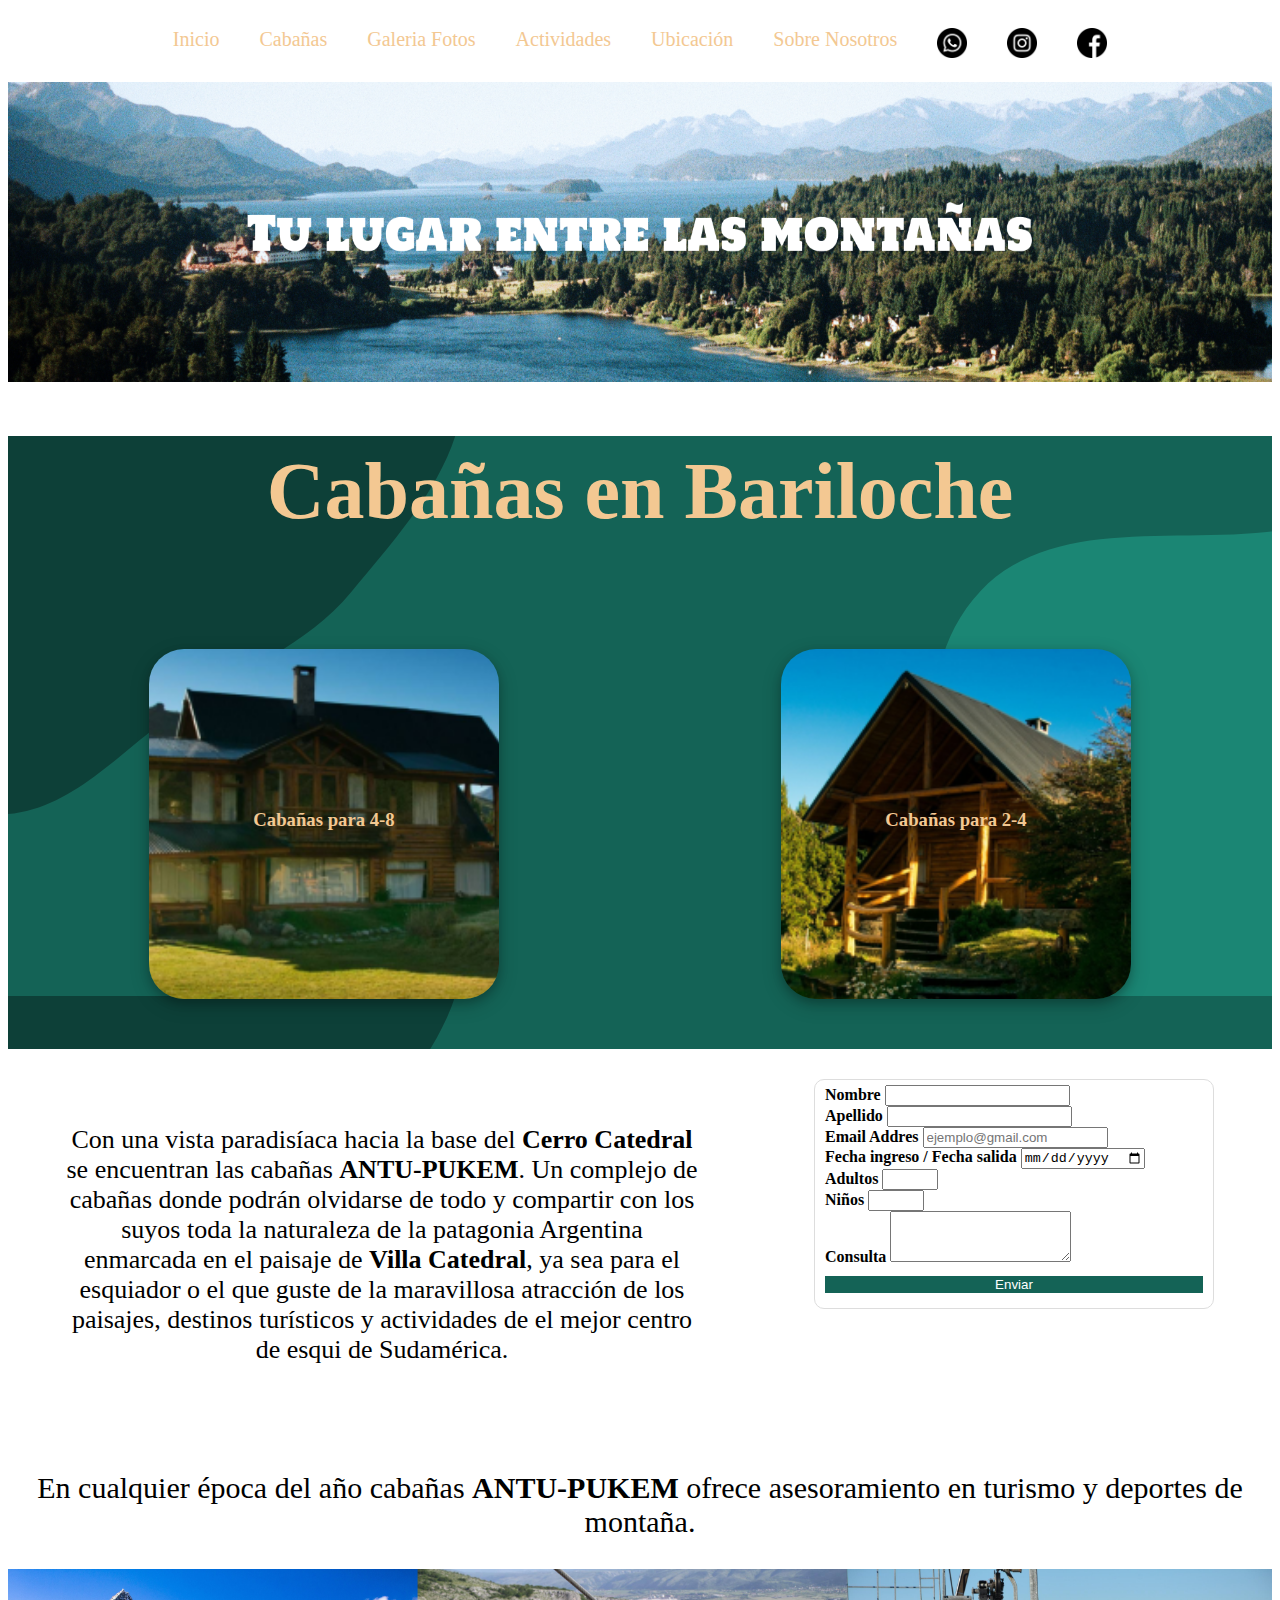
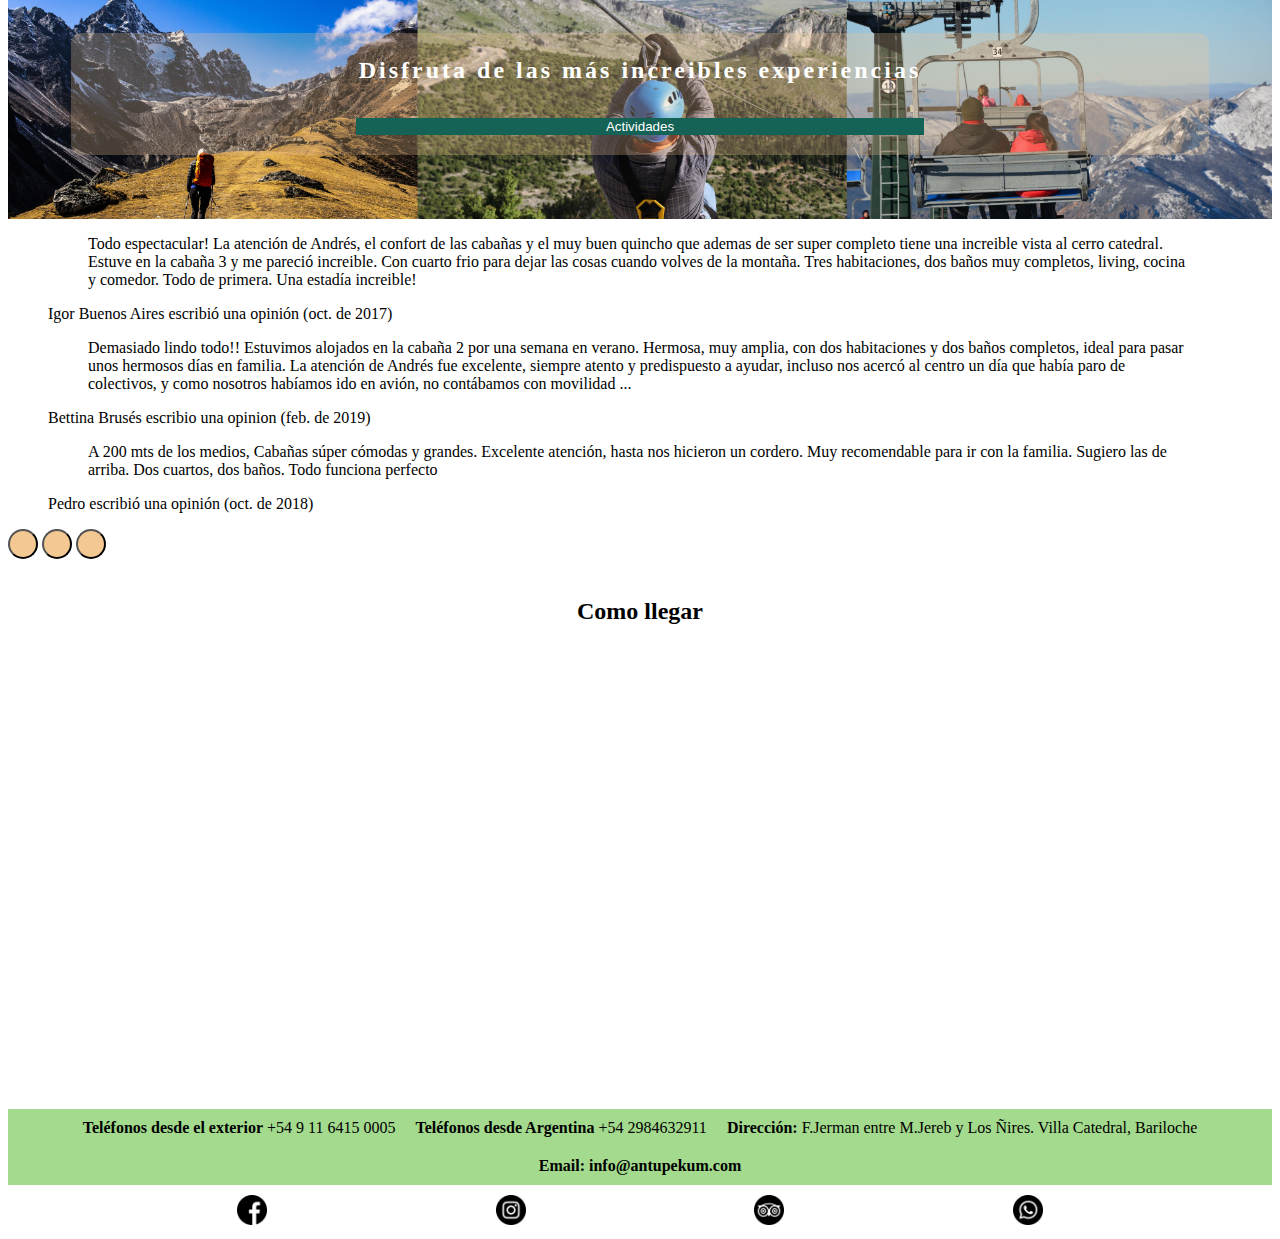
<file: index.html>
<!DOCTYPE html>
<html lang="en">
  <head>
    <meta charset="UTF-8" />
    <meta http-equiv="X-UA-Compatible" content="IE=edge" />
    <meta name="viewport" content="width=device-width, initial-scale=1.0" />
    <link rel="stylesheet" href="style.css" />
    <link
      href="https://cdn.jsdelivr.net/npm/bootstrap@5.0.2/dist/css/bootstrap.min.css"
      rel="stylesheet"
      integrity="sha384-EVSTQN3/azprG1Anm3QDgpJLIm9Nao0Yz1ztcQTwFspd3yD65VohhpuuCOmLASjC"
      crossorigin="anonymous"
    />
    <title>Cabañas ANTU-PEKUM</title>
  </head>
  <body>
    <header class="header">
      <div class="contenedorOpciones">
        <a href="#">Inicio</a>
        <a href="#">Cabañas</a>
        <a href="#">Galeria Fotos</a>
        <a href="#">Actividades</a>
        <a href="#">Ubicación</a>
        <a href="#">Sobre Nosotros</a>
      </div>
      <div class="logosRedes">
        <a href="#"><img src="/Imagenes/whatsapp.png" alt="whatsapp" /></a>
        <a href="#"><img src="/Imagenes/instagram.png" alt="instagram" /></a>
        <a href="#"><img src="/Imagenes/facebook.png" alt="facebook" /></a>
      </div>
    </header>
    <section>
      <div class="presentacion"></div>

      <div class="muestra">
        <h1>Cabañas en Bariloche</h1>
        <div class="cabañas">
          <a href="https://www.twitter.com">
            <div class="cabañaGrande">
              <h3 id="h33">Cabañas para 4-8</h3>
            </div>
          </a>

          <a href="https://www.facebook.com/">
            <div class="cabañaPequeña">
              <h3>Cabañas para 2-4</h3>
            </div>
          </a>
        </div>
      </div>
    </section>
    <section id="section2">
            <form id="formulario1" action="">
                <div class="disponibilidad">
                  <div class="nombre">
                    <label for=""> Nombre </label>
                    <input
                      class="form-control"
                      type="text"
                      placeholder=""
                      aria-label="default input example"
                    />
                  </div>
                  <div class="apellido">
                    <label for=""> Apellido </label>
                    <input
                      class="form-control"
                      type="text"
                      placeholder=""
                      aria-label="default input example"
                    />
                  </div>
                  <div class="mb-3">
                    <label for="exampleDropdownForEmail1" class="form label">
                      Email Addres
                    </label>
                    <input
                      type="email"
                      class="form-control"
                      id="exampleDropdownForEmail1"
                      placeholder="ejemplo@gmail.com"
                    />
                  </div>
                  <div class="fechas">
                    <label for=""> Fecha ingreso / Fecha salida </label>
                    <input
                      class="form-control"
                      type="date"
                      placeholder=""
                      aria-label="default input example"
                      min="0"
                      max="20"
                    />
                  </div>
                  <div class="cantAdultos">
                    <label for="exampleDropdownForEmail1" class="form label">
                      Adultos
                    </label>
                    <input
                      class="form-control"
                      type="number"
                      placeholder=""
                      aria-label="default input example"
                      min="0"
                      max="20"
                    />
                  </div>
                  <div class="cantNinios">
                    <label for="exampleDropdownForEmail1" class="form label">
                      Niños
                    </label>
                    <input
                      class="form-control"
                      type="number"
                      placeholder=""
                      aria-label="default input example"
                      min="0"
                      max="20"
                    />
                  </div>
                  <div class="mb-3">
                    <label for="exampleFormControlTextarea1" class="form-label"
                      >Consulta</label
                    >
                    <textarea
                      class="form-control"
                      id="exampleFormControlTextarea1"
                      rows="3"
                    ></textarea>
                    <button type="button" class="btn btn-outline-dark">Enviar</button>
                  </div>
                </div>
              </form>        
          <div class="textoPresentacion">
            <p>
              Con una vista paradisíaca hacia la base del <b>Cerro Catedral</b> se
              encuentran las cabañas <b>ANTU-PUKEM</b>. Un complejo de cabañas donde
              podrán olvidarse de todo y compartir con los suyos toda la naturaleza
              de la patagonia Argentina enmarcada en el paisaje de
              <b>Villa Catedral</b>, ya sea para el esquiador o el que guste de la
              maravillosa atracción de los paisajes, destinos turísticos y
              actividades de el mejor centro de esqui de Sudamérica.
            </p>
          </div>
    </section>
      
    <section id="section3">
      <p class="textoActividad">
        En cualquier época del año cabañas <b>ANTU-PUKEM</b> ofrece
        asesoramiento en turismo y deportes de montaña.
      </p>
      <div class="actividades">
        <div class="imagenes">
          <p>Disfruta de las más increibles experiencias</p>
          <div class="mb-3">
            <button type="button" class="btn btn-outline-dark">
              Actividades
            </button>
          </div>
        </div>
      </div>
      <section class="testimonial-slider bg-light">
        <div
          id="carouselExampleCaptions"
          class="carousel slide"
          data-bs-ride="carousel"
        >
          <div class="carousel-inner py-5 text-center">
            <div class="carousel-item active">
              <i class="bi bi-chat-right-quote fs-1 text-danger"></i>
              <figure class="text-cent col-md-6 offset-md-3 mt-4">
                <blockquote class="blockquote">
                  <p>
                    Todo espectacular! La atención de Andrés, el confort de las
                    cabañas y el muy buen quincho que ademas de ser super
                    completo tiene una increible vista al cerro catedral. Estuve
                    en la cabaña 3 y me pareció increible. Con cuarto frio para
                    dejar las cosas cuando volves de la montaña. Tres
                    habitaciones, dos baños muy completos, living, cocina y
                    comedor. Todo de primera. Una estadía increible!
                  </p>
                </blockquote>
                <figcaption class="blockquote-footer mt-2">
                  Igor Buenos Aires escribió una opinión (oct. de 2017)
                </figcaption>
              </figure>
            </div>
            <div class="carousel-item">
              <i class="bi bi-chat-right-quote fs-1 text-danger"></i>
              <figure class="col-md-6 offset-md-3 mt-4">
                <blockquote class="blockquote">
                  <p>
                    Demasiado lindo todo!! Estuvimos alojados en la cabaña 2 por
                    una semana en verano. Hermosa, muy amplia, con dos
                    habitaciones y dos baños completos, ideal para pasar unos
                    hermosos días en familia. La atención de Andrés fue
                    excelente, siempre atento y predispuesto a ayudar, incluso
                    nos acercó al centro un día que había paro de colectivos, y
                    como nosotros habíamos ido en avión, no contábamos con
                    movilidad ...
                  </p>
                </blockquote>
                <figcaption class="blockquote-footer mt-2">
                  Bettina Brusés escribio una opinion (feb. de 2019)
                </figcaption>
              </figure>
            </div>
            <div class="carousel-item">
              <i class="bi bi-chat-right-quote fs-1 text-danger"></i>
              <figure class="col-md-6 offset-md-3 mt-4">
                <blockquote class="blockquote">
                  <p>
                    A 200 mts de los medios, Cabañas súper cómodas y grandes.
                    Excelente atención, hasta nos hicieron un cordero. Muy
                    recomendable para ir con la familia. Sugiero las de arriba.
                    Dos cuartos, dos baños. Todo funciona perfecto
                  </p>
                </blockquote>
                <figcaption class="blockquote-footer mt-2">
                  Pedro escribió una opinión (oct. de 2018)
                </figcaption>
              </figure>
            </div>
          </div>
          <div class="carousel-indicators">
            <button
              type="button"
              data-bs-target="#carouselExampleCaptions"
              data-bs-slide-to="0"
              class="active"
              aria-current="true"
              aria-label="Slide 1"
            ></button>
            <button
              type="button"
              data-bs-target="#carouselExampleCaptions"
              data-bs-slide-to="1"
              aria-label="Slide 2"
            ></button>
            <button
              type="button"
              data-bs-target="#carouselExampleCaptions"
              data-bs-slide-to="2"
              aria-label="Slide 3"
            ></button>
          </div>
        </div>
      </section>
      <div id="comoLlegar">
        <br>
        <h2>Como llegar</h2>
        <iframe
          src="https://www.google.com/maps/embed?pb=!1m18!1m12!1m3!1d3003.414217544167!2d-71.44113768501195!3d-41.1691318411091!2m3!1f0!2f0!3f0!3m2!1i1024!2i768!4f13.1!3m3!1m2!1s0x961a71c9aa3e9baf%3A0x864e59c48b481f09!2sCABA%C3%91AS%20ANTU%20PUKEM!5e0!3m2!1ses!2sar!4v1650479517821!5m2!1ses!2sar"
          width="600"
          height="450"
          style="border: 0"
          allowfullscreen=""
          loading="lazy"
          referrerpolicy="no-referrer-when-downgrade"
        ></iframe>
      </div>
    </section>
    <footer>
      <div class="datosDeContacto">
        <p><strong>Teléfonos desde el exterior</strong> +54 9 11 6415 0005</p>
        <p><strong>Teléfonos desde Argentina</strong> +54 2984632911</p>
        <br />
        <p><strong>Dirección: </strong> F.Jerman entre M.Jereb y Los Ñires. Villa Catedral, Bariloche</p>
        <p><strong>Email: info@antupekum.com </strong></p>
      </div>
      <div class="redes">
        <a href="https://www.facebook.com" title="facebook iconos">
          <img src="/Imagenes/facebook.png" alt="facebook" width="30px" />
        </a>
        <a href="#" title="instagram iconos">
          <img src="/Imagenes/instagram.png" alt="instagram" width="30px" />
        </a>
        <a href="#" title="tripadvisor iconos">
          <img
            src="/Imagenes/logotipo-de-tripadvisor.png"
            alt="tripadvisor"
            width="30px"
          />
        </a>
        <a href="#" title="whatsapp iconos">
          <img src="/Imagenes/whatsapp.png" alt="whatsapp" width="30px" />
        </a>
      </div>
    </footer>
  </body>

  <script
    src="https://cdn.jsdelivr.net/npm/bootstrap@5.0.2/dist/js/bootstrap.bundle.min.js"
    integrity="sha384-MrcW6ZMFYlzcLA8Nl+NtUVF0sA7MsXsP1UyJoMp4YLEuNSfAP+JcXn/tWtIaxVXM"
    crossorigin="anonymous"
  ></script>
</html>
</file>
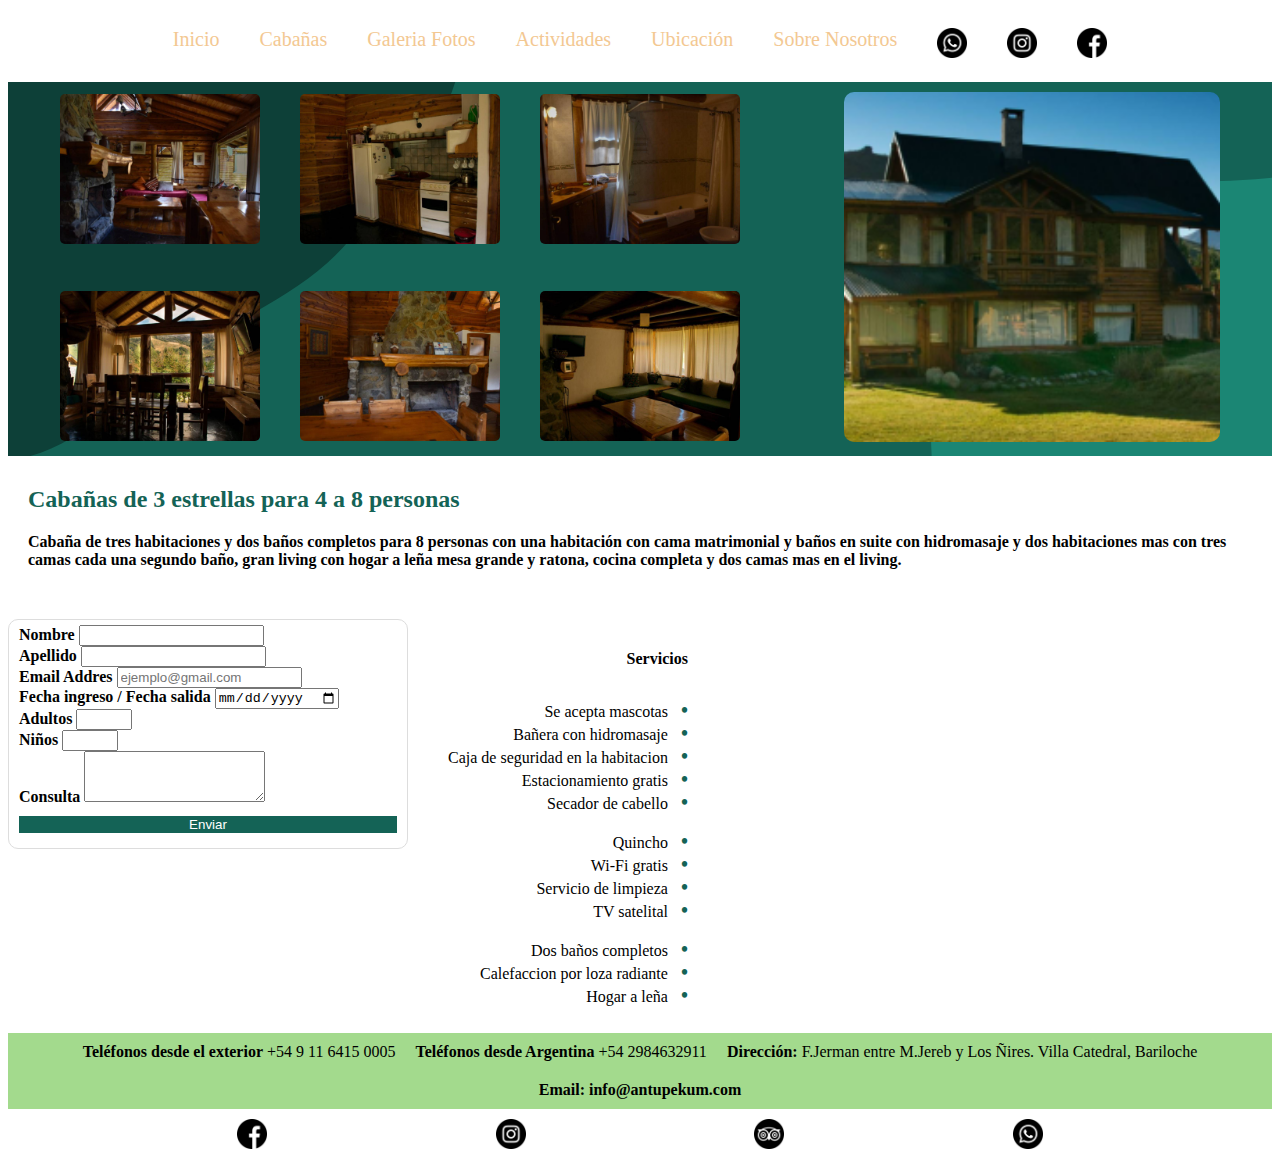
<file: cabañas4-8/grande.html>
<!DOCTYPE html>
<html lang="en">
  <head>
    <meta charset="UTF-8" />
    <meta http-equiv="X-UA-Compatible" content="IE=edge" />
    <meta name="viewport" content="width=device-width, initial-scale=1.0" />
    <title>Cabañas ANTU-PEKUM</title>
    <link rel="stylesheet" href="estilo.css" />
    <link
      href="https://cdn.jsdelivr.net/npm/bootstrap@5.0.2/dist/css/bootstrap.min.css"
      rel="stylesheet"
      integrity="sha384-EVSTQN3/azprG1Anm3QDgpJLIm9Nao0Yz1ztcQTwFspd3yD65VohhpuuCOmLASjC"
      crossorigin="anonymous"
    />
  </head>
  <body>
    <header class="header">
      <div class="contenedorOpciones">
        <a href="/index.html">Inicio</a>
        <a href="#">Cabañas</a>
        <a href="#">Galeria Fotos</a>
        <a href="#">Actividades</a>
        <a href="#">Ubicación</a>
        <a href="#">Sobre Nosotros</a>
      </div>
      <div class="logosRedes">
        <a href="#"><img src="/Imagenes/whatsapp.png" alt="whatsapp" /></a>
        <a href="#"><img src="/Imagenes/instagram.png" alt="instagram" /></a>
        <a href="#"><img src="/Imagenes/facebook.png" alt="facebook" /></a>
      </div>
    </header>
    <section id="section1">
      <div class="galeria">
        <a href="#">
          <img
            class="cover"
            src="/Imagenes/cabañas/chimenea.jpg"
            alt=""
            width="200"
          />
        </a>
        <a href="#">
          <img
            class="cover"
            src="/Imagenes/cabañas/cocina.jpg"
            alt=""
            width="200"
          />
        </a>
        <a href="#">
          <img
            class="cover"
            src="/Imagenes/cabañas/bañojpg.jpg"
            alt=""
            width="200"
          />
        </a>
        <a href="#">
          <img
            class="cover"
            src="/Imagenes/cabañas/comedor.jpg"
            alt=""
            width="200"
          />
        </a>
        <a href="#">
          <img
            class="cover"
            src="/Imagenes/cabañas/comedorGrande.jpg"
            alt=""
            width="200"
          />
        </a>
        <a href="#">
          <img
            class="cover"
            src="/Imagenes/cabañas/living.jpg"
            alt=""
            width="200"
          />
        </a>
      </div>
      <div class="fotoGrande">
        <img src="/Imagenes/grande.png" alt="" />
      </div>
    </section>
    <section id="section2">
      <h2>Cabañas de 3 estrellas para 4 a 8 personas</h2>
      <p>Cabaña de tres habitaciones y dos baños completos para 8 personas con una habitación con cama matrimonial y baños en suite con hidromasaje y dos habitaciones mas con tres camas cada una segundo baño, gran living con hogar a leña mesa grande y ratona, cocina completa y dos camas mas en el living.</p>
    </section>
    <section id="section3">
      <div class="container">
         <form id="formulario1" action="">
            <div class="disponibilidad">
              <div class="nombre">
                <label for=""> Nombre </label>
                <input
                  class="form-control"
                  type="text"
                  placeholder=""
                  aria-label="default input example"
                />
              </div>
              <div class="apellido">
                <label for=""> Apellido </label>
                <input
                  class="form-control"
                  type="text"
                  placeholder=""
                  aria-label="default input example"
                />
              </div>
              <div class="mb-3">
                <label for="exampleDropdownForEmail1" class="form label">
                  Email Addres
                </label>
                <input
                  type="email"
                  class="form-control"
                  id="exampleDropdownForEmail1"
                  placeholder="ejemplo@gmail.com"
                />
              </div>
              <div class="fechas">
                <label for=""> Fecha ingreso / Fecha salida </label>
                <input
                  class="form-control"
                  type="date"
                  placeholder=""
                  aria-label="default input example"
                  min="0"
                  max="20"
                />
              </div>
              <div class="cantAdultos">
                <label for="exampleDropdownForEmail1" class="form label">
                  Adultos
                </label>
                <input
                  class="form-control"
                  type="number"
                  placeholder=""
                  aria-label="default input example"
                  min="0"
                  max="20"
                />
              </div>
              <div class="cantNinios">
                <label for="exampleDropdownForEmail1" class="form label">
                  Niños
                </label>
                <input
                  class="form-control"
                  type="number"
                  placeholder=""
                  aria-label="default input example"
                  min="0"
                  max="20"
                />
              </div>
              <div class="mb-3">
                <label for="exampleFormControlTextarea1" class="form-label"
                  >Consulta</label
                >
                <textarea
                  class="form-control"
                  id="exampleFormControlTextarea1"
                  rows="3"
                ></textarea>
                <button type="button" class="btn btn-outline-dark">Enviar</button>
              </div>
            </div>
          </form>
       </div>
      <div class="servicios">
         <h4 id="h4Servi">Servicios</h4>
         <div class="descripcion">   
           <ul>
             <li>Se acepta mascotas</li>
             <li>Bañera con hidromasaje</li>
             <li>Caja de seguridad en la habitacion</li>
             <li>Estacionamiento gratis</li>
             <li>Secador de cabello</li>
           </ul>
           <ul>
             <li>Quincho</li>
             <li>Wi-Fi gratis</li>
             <li>Servicio de limpieza</li>
             <li>TV satelital</li>
           </ul>
           <ul>
             <li>Dos baños completos</li>
             <li>Calefaccion por loza radiante</li>
             <li>Hogar a leña</li>
           </ul>
         </div>   
       </div>
    </section>
    <footer>
      <div class="datosDeContacto">
        <p><strong>Teléfonos desde el exterior</strong> +54 9 11 6415 0005</p>
        <p><strong>Teléfonos desde Argentina</strong> +54 2984632911</p>
        <br />
        <p><strong>Dirección: </strong> F.Jerman entre M.Jereb y Los Ñires. Villa Catedral, Bariloche</p>
        <p><strong>Email: info@antupekum.com </strong></p>
      </div>
      <div class="redes">
        <a href="https://www.facebook.com" title="facebook iconos">
          <img src="/Imagenes/facebook.png" alt="facebook" width="30px" />
        </a>
        <a href="#" title="instagram iconos">
          <img src="/Imagenes/instagram.png" alt="instagram" width="30px" />
        </a>
        <a href="#" title="tripadvisor iconos">
          <img
            src="/Imagenes/logotipo-de-tripadvisor.png"
            alt="tripadvisor"
            width="30px"
          />
        </a>
        <a href="#" title="whatsapp iconos">
          <img src="/Imagenes/whatsapp.png" alt="whatsapp" width="30px" />
        </a>
      </div>
    </footer>
  </body>
  <script
    src="https://cdn.jsdelivr.net/npm/bootstrap@5.0.2/dist/js/bootstrap.bundle.min.js"
    integrity="sha384-MrcW6ZMFYlzcLA8Nl+NtUVF0sA7MsXsP1UyJoMp4YLEuNSfAP+JcXn/tWtIaxVXM"
    crossorigin="anonymous"
  ></script>
</html>
</file>
<file: style.css>
.header {
  display: flex;
  width: 100%;
  justify-content: center;
}

.contenedorOpciones {
  text-align: center;
  display: flex;
  justify-content: center;
}

.contenedorOpciones a {
  margin: 20px;
  font-size: 20px;
  text-decoration: none;
  color: #F3C892;
}

.contenedorOpciones a:hover{
    color: #A3DA8D;
}

.logosRedes {
  display: flex;
}

.logosRedes a {
  text-decoration: none;
  margin: 20px;
}

.logosRedes img {
  height: 30px;
}

/* Iniciamos con el slider */

.presentacion {
  position: relative;
  width: 100%;
  height: 300px;
  background-image: url("/Imagenes/TULUGAR.png");
  background-size: 100% 100%;
  background-position: center;
}

/* Seccion acerca de las cabañas*/


/* Seccion de disponibilidad*/

.muestra h1 {
    text-align: center;
    padding: 10px 0;
    font-size: 80px;
    color: #F3C892 ;
  }

.muestra{
    width: 100%;
    height: auto;
    background-image: url(/Imagenes/Simple\ Shiny.svg);  
}

/*
.dispoYCabañas{
    display: grid;
    grid-template-rows: 80px 700px;
    margin-top: 50px;
    margin-right: 30px;
}
*/
.cabañas{
    display: flex;
    flex-wrap: wrap;
    justify-content: space-around;
    padding-top: 30px;
}

.cabañas a{
    text-decoration: none;
    text-align: center;
    color: rgb(243, 200, 146);
}

.cabañas a div h3{
    padding: 160px 0;
}
.cabañaGrande {
    width: 350px;
    height: 350px;
    border-radius: 35px;
    margin-bottom: 50px;
    box-shadow: 0 4px 10px rgba(0, 0, 0, 0.2), 0 6px 20px 0 rgba(0, 0, 0, 0.19);
    background-image: url("/Imagenes/grande.png");
    background-repeat: no-repeat;
    background-position: center;
    background-size:cover;
    transition: box-shadow 0.6s;

}

.cabañaPequeña{
    width: 350px;
    height: 350px;
    border-radius: 35px;
    margin-bottom: 50px;
    box-shadow: 0 4px 10px rgba(0, 0, 0, 0.2), 0 6px 20px 0 rgba(0, 0, 0, 0.19);
    background-image: url("/Imagenes/pequeña.png");
    background-repeat: no-repeat;
    background-position: center;
    background-size: cover;
    transition: box-shadow 0.6s;
}

.cabañaGrande:hover{
    box-shadow: 0 4px 10px rgba(0, 0, 0, 0.2), 0 6px 20px 7px rgb(243, 200, 146,0.6);
    color: rgb(243, 200, 146);
}

.cabañaPequeña:hover {
    box-shadow: 0 4px 10px rgba(0, 0, 0, 0.2), 0 6px 20px 7px  rgb(243, 200, 146,0.6);
    color: rgb(243, 200, 146);
  }

/* INFORMACION Y FORMULARIO */

#section2{
    display: flex;
    justify-content: space-around;
    flex-wrap: wrap;
    flex-direction: row-reverse;
    width: 100%;
}

.textoPresentacion{
   width: 50%;
}
.textoPresentacion p {
   padding: 50px 0;
    text-align: center;
    font-size: 26px;
}

#formulario1{
    width: 400px;
}
.disponibilidad{
    margin: 30px 0;
    padding: 5px 10px;
    background-color: rgb(255, 255, 255);
    border-radius: 10px;
    border: solid 1px #ddd;
}

.btn-outline-dark{
    width: 100%;
    margin: 10px 0;
    color: white !important;
    border: none !important;
    background-color: #146356 !important;
}

.disponibilidad label{
    font-size: 16px;
    font-weight: 600;
}

/* ACTIVIDADES */

#section3 .textoActividad{
  font-size: 30px;
  text-align: center;
}

.actividades {
  display: flex;
  flex-direction: column;
  width: 100%;
  height: 250px;
  margin: auto;
  background-image: url(/Imagenes/fondoActividades.png);
  background-repeat: no-repeat;
  background-size: cover;
}

.actividades .imagenes {
  position: relative;
  margin: auto;
  width: 90%;
  height: auto;
  background-color:rgb(243, 200, 146, 0.27);
  border-radius: 10px;
}

.actividades .imagenes p {
  text-align: center;
  font-size: 24px;
  font-weight: 600;
  color: #fff;
  letter-spacing: 3px;
}

.actividades .imagenes .mb-3 {
  margin: 10px auto;
  width: 50%;
}

/* TESTIMONIOS */
.testimonial-slider {
  height: auto;
}

.testimonial-slider .carousel-indicators button {
  width: 30px;
  height: 30px;
  background-color: #F3C892;
  border-radius: 100%;
}

/* COMO LLEGAR */

#comoLlegar{
  width: 100%;
  height: auto;
  text-align: center;
}

/* FOOTER */

.datosDeContacto{
  display: flex;
  flex-wrap: wrap;
  justify-content:center;
  background-color: #A3DA8D;
  margin: 10px 0;
}

.datosDeContacto p{
  margin: 10px 10px;
}

.redes{
  display: flex;
  flex-wrap: wrap;
  justify-content: space-evenly;
  margin: 10px 0;
}

.redes a img:hover{
  background-color: #146356;
  border-radius: 100px;
}

/* DIFERENTES TAMAÑOS */

@media screen and (max-width: 750px) {
  .presentacion {
    position: relative;
    width: 100%;
    height: 400px;
    background-image: url("/Imagenes/TULUGAR695.png");
    background-size: 100% 100%;
    background-position: center;
  }
}

@media screen and (max-width: 1250px) and (min-width: 750px) {
  .presentacion {
    position: relative;
    width: 100%;
    height: 400px;
    background-image: url("/Imagenes/TULUGAR1250.png");
    background-size: 100% 100%;
    background-position: center;
  }
}
</file>
<file: cabañas4-8/estilo.css>
.header {
    display: flex;
    width: 100%;
    justify-content: center;
  }
  
  .contenedorOpciones {
    text-align: center;
    display: flex;
    justify-content: center;
  }
  
  .contenedorOpciones a {
    margin: 20px;
    font-size: 20px;
    text-decoration: none;
    color: #F3C892;
  }
  
  .contenedorOpciones a:hover{
      color: #A3DA8D;
  }
  
  .logosRedes {
    display: flex;
  }
  
  .logosRedes a {
    text-decoration: none;
    margin: 20px;
  }
  
  .logosRedes img {
    height: 30px;
  }

  /* FOTOS */
  #section1{
      display: flex;
      flex-wrap: wrap;
      justify-content: space-around;
      background-image: url(/Imagenes/Simple\ Shiny.svg);
  }

  .fotoGrande{
      padding: 10px;
  }
  .fotoGrande img{
    width: 100%;
    height: 350px;
    border-radius: 10px;
  }

/*   .galeria{
    display: flex;
    width: 50%;
    flex-wrap: wrap;
    justify-content: space-evenly;
    align-items: center;
  } */
  .galeria{
    display: grid;
    grid-template-rows: auto auto;
    grid-template-columns: auto auto auto;
    gap:40px;
    padding: 10px;
    align-items: center;
  }

  .cover{
      background-size: cover;
      background-position: center center;
      border-radius: 5px;
     /*  border-bottom: solid 4px white;
      border-right: solid 4px white; */
  }

  /* DESCRIPCIÓN*/

  #section2 h2{
    padding: 10px 0 0 20px;
    color: #146356;
  }

  #section2 p{
    padding: 0 20px 0 20px;
    font-weight: bold;
  }

  /*SECTION 3*/

  #section3{
    display: flex;
    flex-wrap: wrap;
    margin-top: 50px;
  }

  /* SERVICIOS */

  .servicios{
    margin-right: 50px;
  }

  #h4Servi{
    text-align: right;
    padding: 10px 20px 10px 0;
  }

  .servicios ul li{
    direction: rtl;
    list-style:none;
    text-align: right;
  }
  .servicios ul li::before {
    content: "\2022";
    color: #146356;
    font-size: 20px;
    font-weight: bold;
    display: inline-block; 
    width: 1em;
    margin-right: 1em;
  }


  /* CONTAINER FORMULARIO */
  .container{
    width: 400px !important;
  }

  #formulario1{
    width: 400px;
}
.disponibilidad{
    margin: 0 0;
    padding: 5px 10px;
    background-color: rgb(255, 255, 255);
    border-radius: 10px;
    border: solid 1px #ddd;
}

.btn-outline-dark{
    width: 100%;
    margin: 10px 0;
    color: white !important;
    border: none !important;
    background-color: #146356 !important;
}

.disponibilidad label{
    font-size: 16px;
    font-weight: 600;
}

/* FOOTER*/

.datosDeContacto{
  display: flex;
  flex-wrap: wrap;
  justify-content:center;
  background-color: #A3DA8D;
  margin: 10px 0;
}

.datosDeContacto p{
  margin: 10px 10px;
}

.redes{
  display: flex;
  flex-wrap: wrap;
  justify-content: space-evenly;
  margin: 10px 0;
}

.redes a img:hover{
  background-color: #146356;
  border-radius: 100px;
}
</file>
